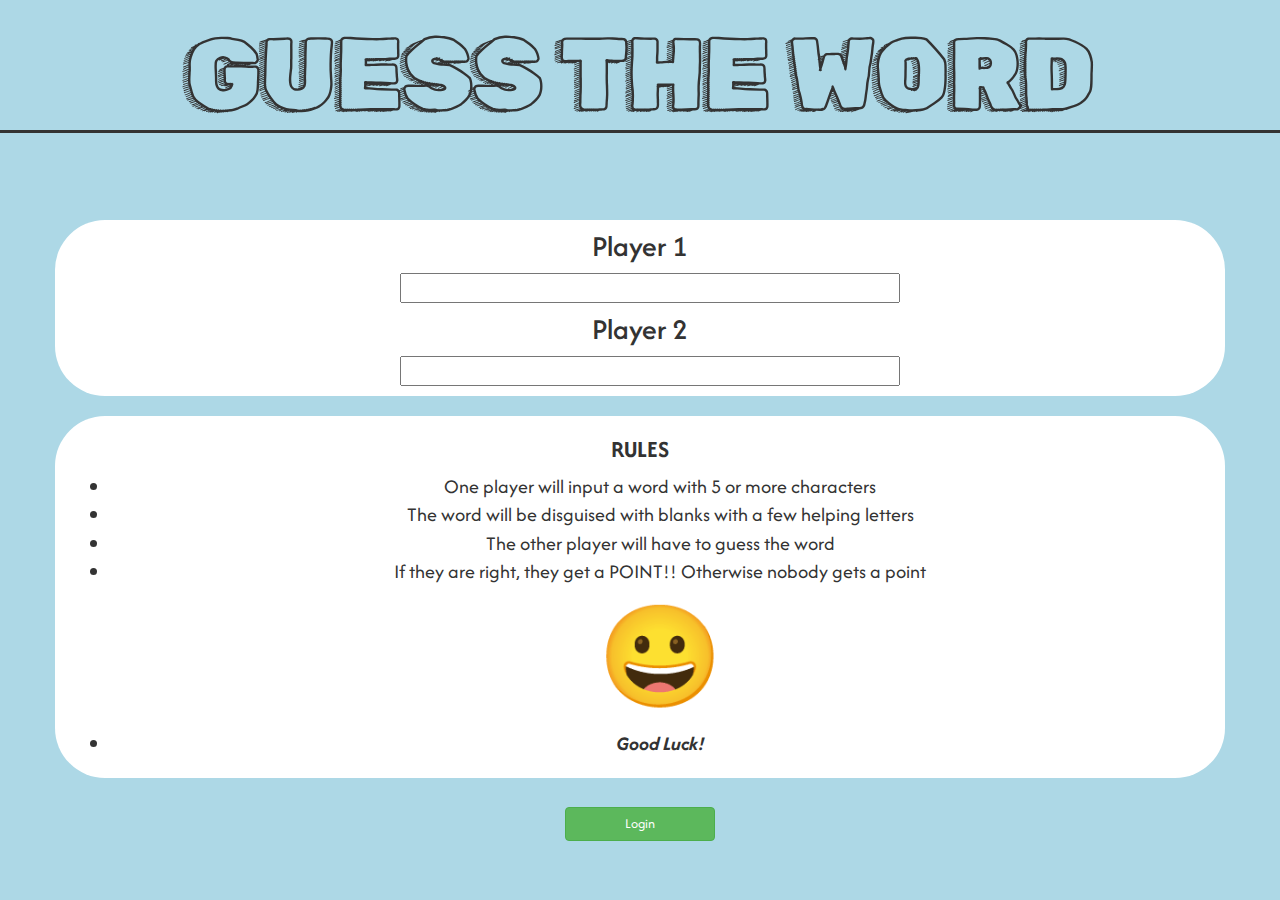
<file: index.html>
<!DOCTYPE html>
<html>
<head>
	<title>Guess The Word</title>

<meta name="viewport" content="width=device-width, initial-scale=1">
<link rel="stylesheet" href="https://maxcdn.bootstrapcdn.com/bootstrap/3.4.0/css/bootstrap.min.css">
<script src="https://ajax.googleapis.com/ajax/libs/jquery/3.4.1/jquery.min.js"></script>
<script src="https://maxcdn.bootstrapcdn.com/bootstrap/3.4.0/js/bootstrap.min.js"></script>
<link href="https://fonts.googleapis.com/css2?family=Afacad&family=Bangers&family=DM+Serif+Display&family=Encode+Sans&family=Luckiest+Guy&family=Passion+One:wght@700&family=Rubik+Doodle+Shadow&display=swap" rel="stylesheet">
<link href="https://fonts.googleapis.com/css2?family=Bangers&family=DM+Serif+Display&family=Encode+Sans&family=Luckiest+Guy&family=Passion+One:wght@700&family=Rubik+Doodle+Shadow&display=swap" rel="stylesheet">
<link rel="stylesheet" type="text/css" href="game.css">

<script src="game_login.js"></script>
</head>
<body>
	<center>
<h1>GUESS THE WORD</h1>
<br>
<br>
<div class="container">
	<h4>Player 1</h4>
	<input id="player1_name"class="inp"type="text">
	<br>
	<h4>Player 2 </h4>
	<input id="player2_name" class="inp" type="text">
</div>
<div class="container">
	<h3><b>RULES</b></h3>
	<ul>
		<li> One player will input a word with 5 or more characters</li>
		<li> The word will be disguised with blanks with a few helping letters </li>
		<li> The other player will have to guess the word</li>
		<li> If they are right, they get a POINT!! Otherwise nobody gets a point </li>
		<span style='font-size:100px;'>&#128512;</span><li><b><i>Good Luck!</i></b></li>
	</ul>	
</div>
<br>
<button class="btn btn-success" onclick="login()">Login</button> 
</center>
</body>
</html>
</file>
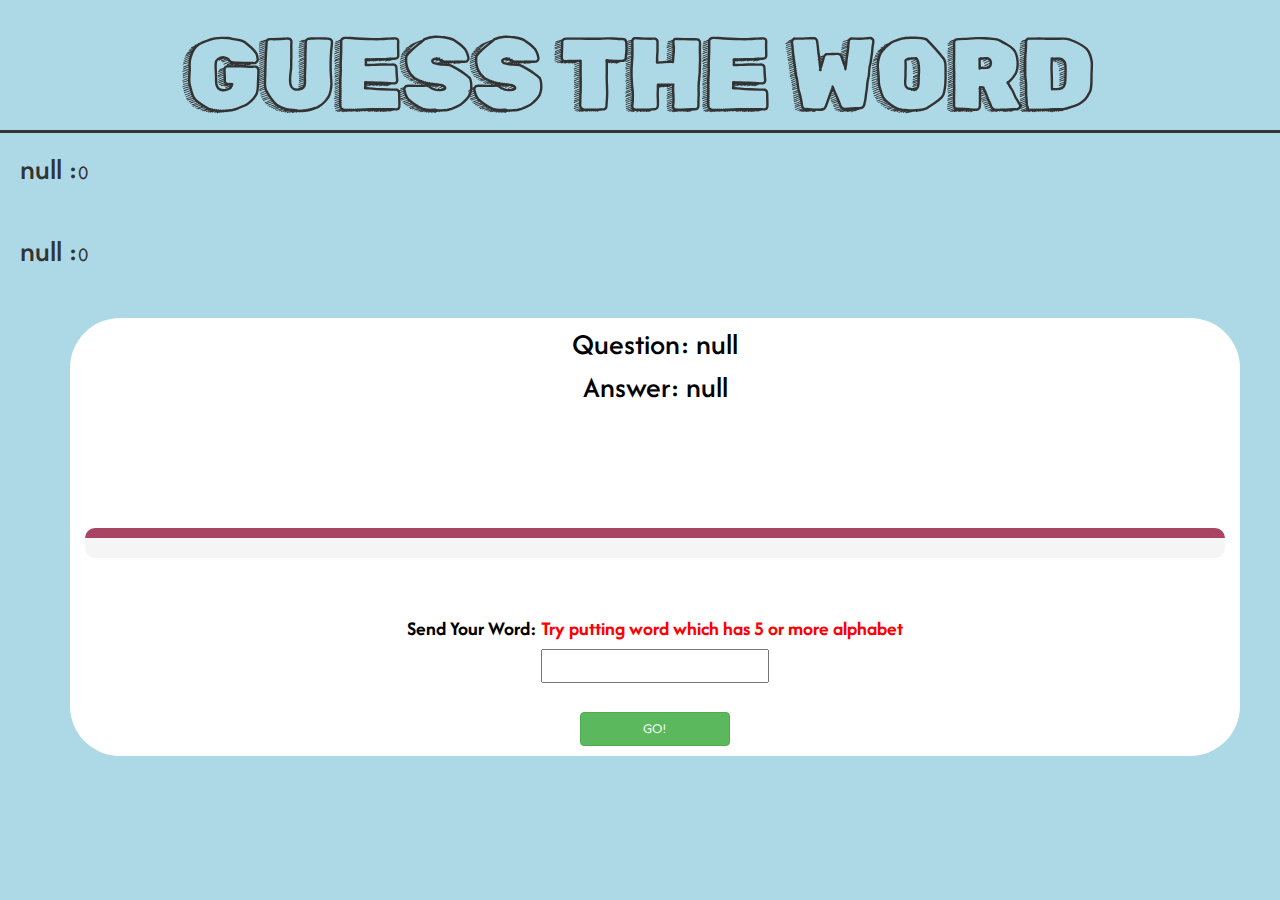
<file: game_page .html>
<!DOCTYPE html>
<html>
<head>
	<title>Guess The Word</title>

<meta name="viewport" content="width=device-width, initial-scale=1">
<link rel="stylesheet" href="https://maxcdn.bootstrapcdn.com/bootstrap/3.4.0/css/bootstrap.min.css">
<script src="https://ajax.googleapis.com/ajax/libs/jquery/3.4.1/jquery.min.js"></script>
<script src="https://maxcdn.bootstrapcdn.com/bootstrap/3.4.0/js/bootstrap.min.js"></script>
<link href="https://fonts.googleapis.com/css2?family=Afacad&family=Bangers&family=DM+Serif+Display&family=Encode+Sans&family=Luckiest+Guy&family=Passion+One:wght@700&family=Rubik+Doodle+Shadow&display=swap" rel="stylesheet">
<link href="https://fonts.googleapis.com/css2?family=Bangers&family=DM+Serif+Display&family=Encode+Sans&family=Luckiest+Guy&family=Passion+One:wght@700&family=Rubik+Doodle+Shadow&display=swap" rel="stylesheet">

<link rel="stylesheet" type="text/css" href="game.css">
</head>
<body>
<h1>GUESS THE WORD</h1>
<h4 id="player1_scorename"></h4><span id="player1_score"></span>
<br><br>
<h4 id="player2_scorename"></h4><span id="player2_score"></span>
<div class="container" id="con">
    <div class="container">
	<center>
		<h4 id="player_turn"></h4>
		<h4 id="player_answer"></h4>
		<br>
		<br>
	<br>
	<br>
	<div id="output" class="col-lg-12"></div>
	<br>
	<br>
		<label>Send Your Word: <b style="color: red">Try putting word which has 5 or more alphabet</b></label>
		<br>
		<input id="input" type="text">
		<br>
		<br>
		<button class="btn btn-success" onclick="send()">GO!</button>
		</div>

	</center>
</div>


<script src="game_page.js"></script>
</body>
</html>
</file>
<file: game.css>
body
{
	background: lightblue;
	font-size: 20px;
	font-family:Afacad;
}
h1{
	font-family:Rubik Doodle Shadow;
	font-size: 100px;
	border-bottom:solid;
	text-align: center;
}

	.login_div1 , .login_div2
	{
		background: white;
		padding: 10px;
		float: none;
		border-radius: 15px;
	}
h4{
	font-size: 30px;
	font-family:Afacad;
}

#player1_name , #player2_name
{
	display: inline-block;
	margin-left: 20px;
}
#word
{
	width: 60%;
}
#word_display
{
	letter-spacing: 5px;
}
#output
{
background: whitesmoke;
border-radius: 10px;
border-top: 10px solid #AA4465;
padding: 10px;
float: none;
text-align: left;
}
.container{
	background-color: white;
	border-radius: 50px;
	margin-top: 20px;
	padding-bottom:10px;
}
.inp{
height:30px;
width:500px;
}
button{
	width:150px;
	border-radius:300px;
}
#con{
	background-color:lightblue;
	color:black;
}
#player1_scorename{
	margin-left:20px;
	font-size: 30px;
	display:inline-block;
}
#player2_scorename{
	margin-left: 20px;
	font-size: 30px;
	display: inline-block;
}
</file>
